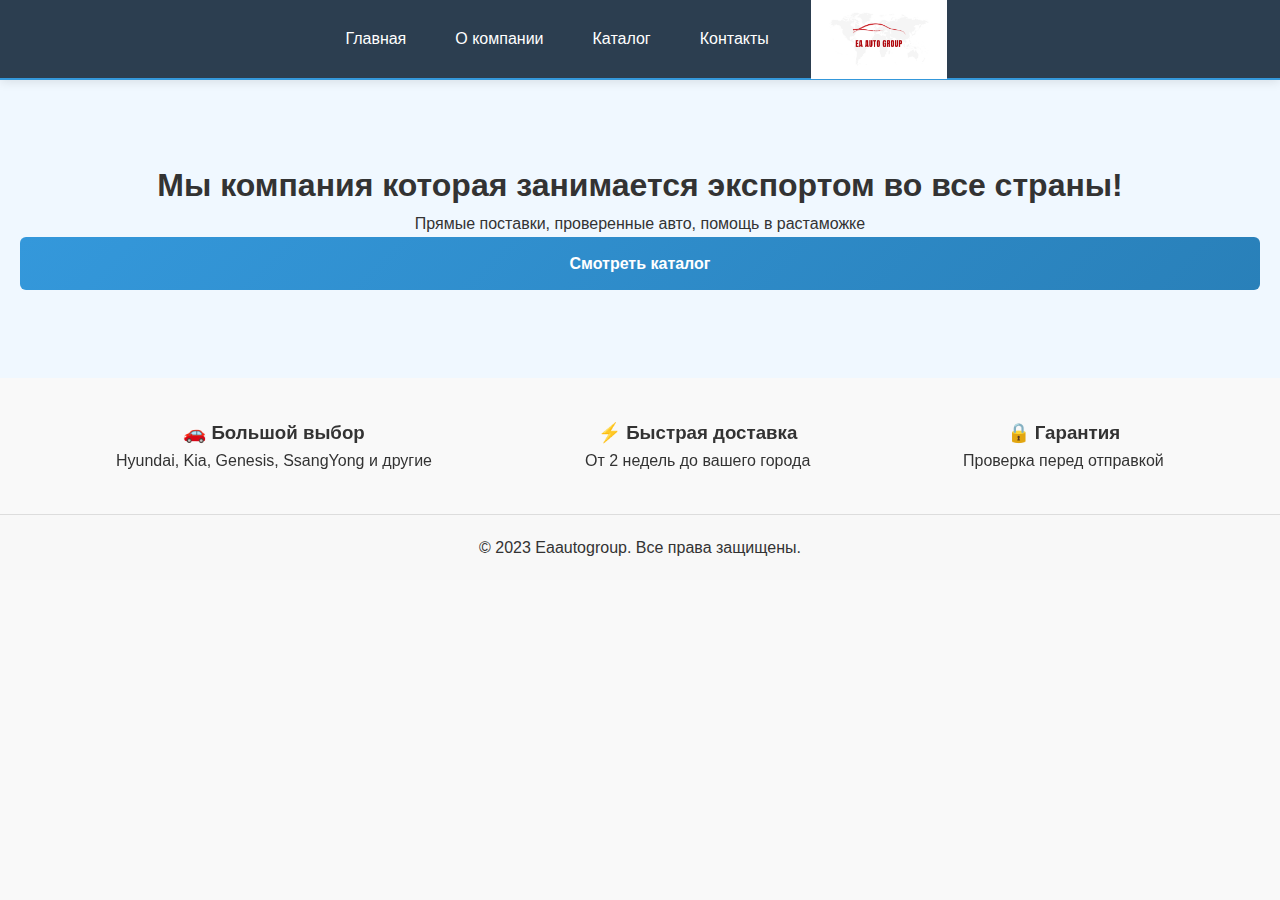
<file: index.html>
<!DOCTYPE html>
<html lang="ru">
<head>
    <meta charset="UTF-8">
    <meta name="viewport" content="width=device-width, initial-scale=1.0">
    <title>Eaautogroup – Авто из Южной Кореи</title>
    <link rel="stylesheet" href="style.css">
</head>
<body>
    <header>
        <div class="header-container">
            <div class="nav-logo-container">
                <nav>
                    <ul>
                        <li><a href="index.html">Главная</a></li>
                        <li><a href="about.html">О компании</a></li>
                        <li><a href="catalog.html">Каталог</a></li>
                        <li><a href="contacts.html">Контакты</a></li>
                    </ul>
                </nav>
                <img src="images/logo.png" alt="Eaautogroup Logo" class="logo">
            </div>
        </div>
    </header>

    <section class="hero">
        <h1>Мы компания которая занимается экспортом во все страны!</h1>
        <p>Прямые поставки, проверенные авто, помощь в растаможке</p>
        <a href="/catalog.html" class="btn">Смотреть каталог</a>
    </section>

    <section class="advantages">
        <div class="advantage">
            <h3>🚗 Большой выбор</h3>
            <p>Hyundai, Kia, Genesis, SsangYong и другие</p>
        </div>
        <div class="advantage">
            <h3>⚡ Быстрая доставка</h3>
            <p>От 2 недель до вашего города</p>
        </div>
        <div class="advantage">
            <h3>🔒 Гарантия</h3>
            <p>Проверка перед отправкой</p>
        </div>
    </section>

    <footer>
        <p>© 2023 Eaautogroup. Все права защищены.</p>
    </footer>

    <script src="script.js"></script>
</body>
</html>
</file>
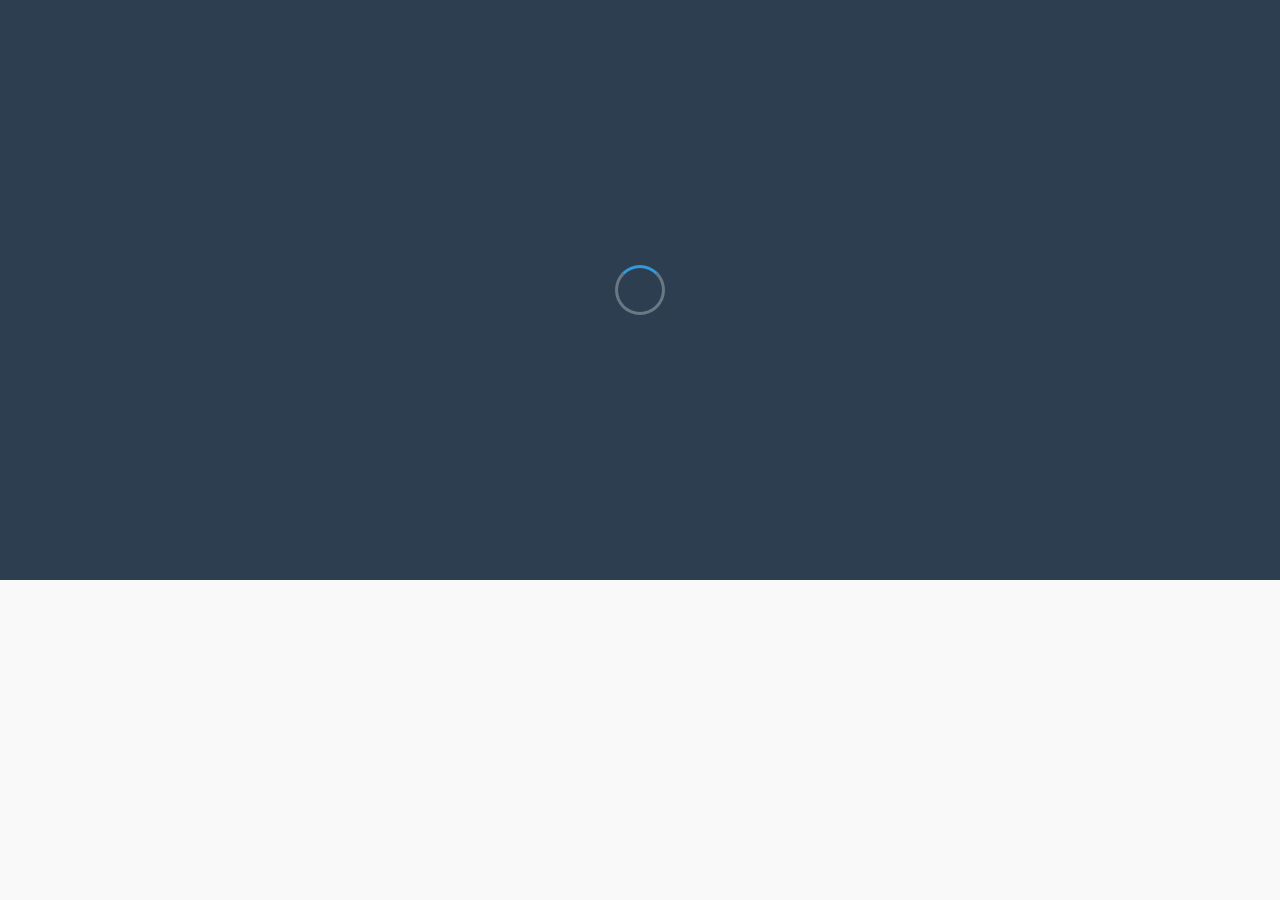
<file: eaautogroup/index.html>
<!DOCTYPE html>
<html lang="ru">
<head>
    <meta charset="UTF-8">
    <meta name="viewport" content="width=device-width, initial-scale=1.0">
    <title>Eaautogroup – Авто из Южной Кореи</title>
    <link rel="stylesheet" href="style.css">
</head>
<body>
    <header>
        <div class="header-container">
            <div class="nav-logo-container">
                <nav>
                    <ul>
                        <li><a href="index.html">Главная</a></li>
                        <li><a href="about.html">О компании</a></li>
                        <li><a href="catalog.html">Каталог</a></li>
                        <li><a href="calculator.html">Калькулятор</a></li>
                        <li><a href="videos.html">Видео</a></li>
                        <li><a href="contacts.html">Контакты</a></li>
                    </ul>
                </nav>
                <img src="images/logo.png" alt="Eaautogroup Logo" class="logo">
            </div>
        </div>
    </header>

    <section class="hero">
        <h1 class="animate-on-scroll" data-delay="0">Мы компания которая занимается экспортом во все страны!</h1>
        <p class="animate-on-scroll" data-delay="200">Прямые поставки, проверенные авто, помощь в растаможке</p>
        <a href="/catalog.html" class="btn animate-on-scroll" data-delay="400">Смотреть каталог</a>
    </section>

    <section class="advantages">
        <div class="advantage animate-on-scroll" data-delay="0">
            <h3>🚗 Большой выбор</h3>
            <p>Hyundai, Kia, Genesis, SsangYong и другие</p>
        </div>
        <div class="advantage animate-on-scroll" data-delay="200">
            <h3>⚡ Быстрая доставка</h3>
            <p>От 2 недель до вашего города</p>
        </div>
        <div class="advantage animate-on-scroll" data-delay="400">
            <h3>🔒 Гарантия</h3>
            <p>Проверка перед отправкой</p>
        </div>
    </section>

    <footer>
        <p>© 2023 Eaautogroup. Все права защищены.</p>
    </footer>

    <!-- Подключение JavaScript файлов -->
    <!-- 1. API для валют (должен быть первым) -->
    <script src="JS/api/currency-api.js"></script>
    
    <!-- 2. Калькуляторы (все страны) -->
    <script src="JS/calculators/calc-russia.js"></script>
    <script src="JS/calculators/calc-belarus.js"></script>
    <script src="JS/calculators/calc-ukraine.js"></script>
    <script src="JS/calculators/calc-kazakhstan.js"></script>
    <script src="JS/calculators/calc-kyrgyzstan.js"></script>
    
    <!-- 3. Основной функционал -->
    <script src="JS/main.js"></script>
    
    <!-- 4. Анимации (последний, чтобы не конфликтовать) -->
    <script src="JS/animations.js"></script>
</body>
</html>
</file>
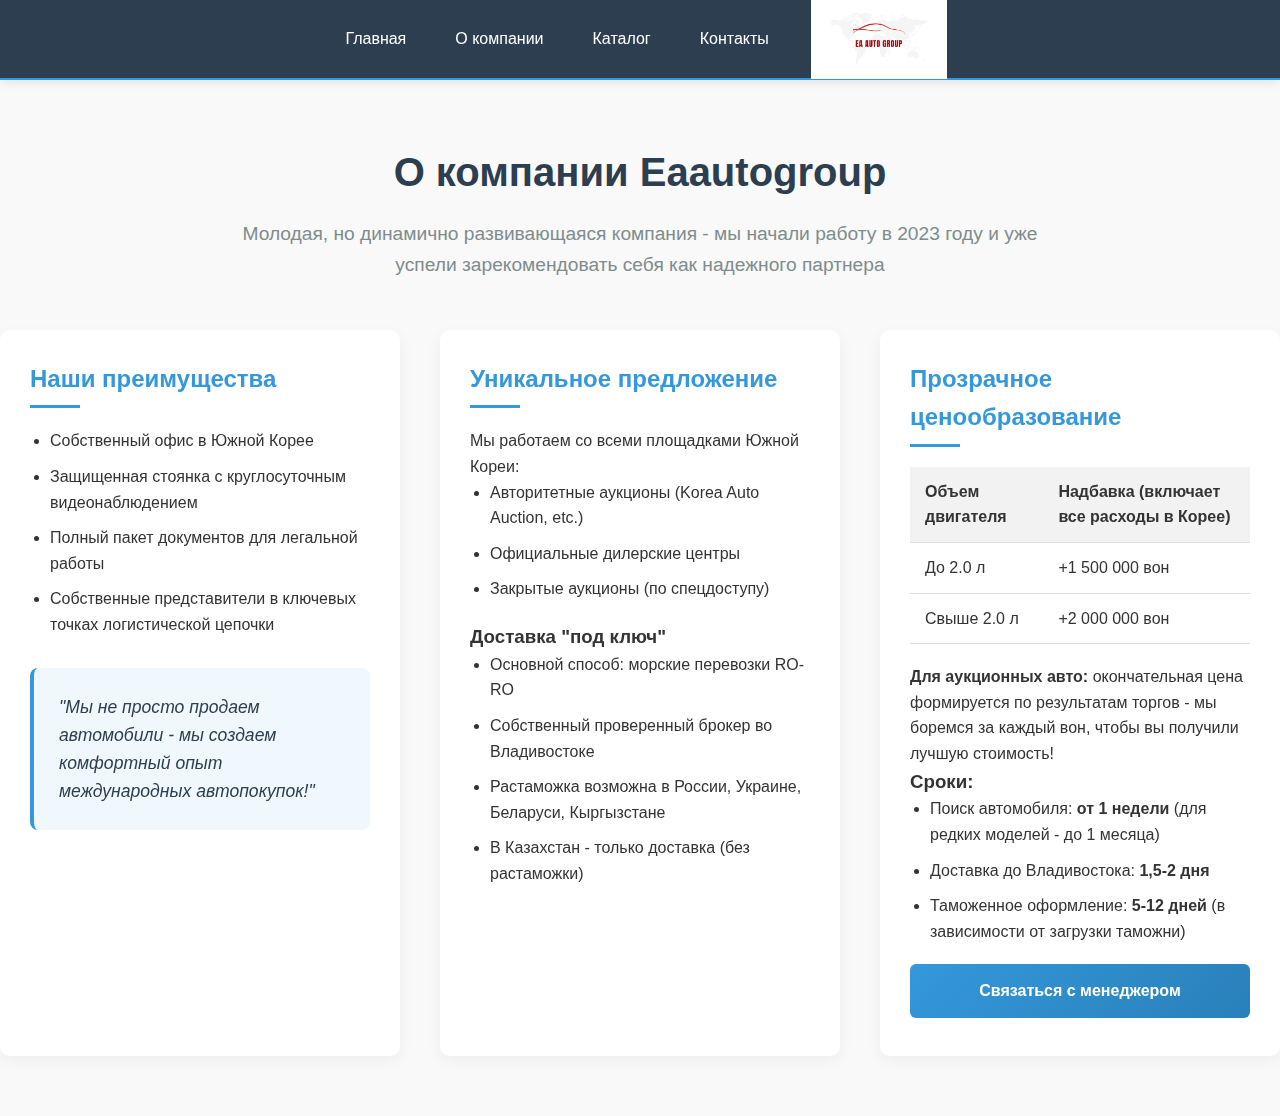
<file: about.html>
<!DOCTYPE html>
<html lang="ru">
<head>
    <meta charset="UTF-8">
    <meta name="viewport" content="width=device-width, initial-scale=1.0">
    <title>Eaautogroupe – Авто из Южной Кореи</title>
    <link rel="stylesheet" href="style.css">
</head>
<body>
    <header>
        <div class="header-container">
            <div class="nav-logo-container">
                <nav>
                    <ul>
                        <li><a href="index.html">Главная</a></li>
                        <li><a href="about.html">О компании</a></li>
                        <li><a href="catalog.html">Каталог</a></li>
                        <li><a href="contacts.html">Контакты</a></li>
                    </ul>
                </nav>
                <img src="images/logo.png" alt="AutoExport Logo" class="logo">
            </div>
        </div>
    </header>

    <section class="about-section">
        <div class="container">
            <div class="about-header">
                <h1>О компании Eaautogroup</h1>
                <p>Молодая, но динамично развивающаяся компания - мы начали работу в 2023 году и уже успели зарекомендовать себя как надежного партнера</p>
            </div>
            
            <div class="about-content">
                <div class="about-card">
                    <h2>Наши преимущества</h2>
                    <ul>
                        <li>Собственный офис в Южной Корее</li>
                        <li>Защищенная стоянка с круглосуточным видеонаблюдением</li>
                        <li>Полный пакет документов для легальной работы</li>
                        <li>Собственные представители в ключевых точках логистической цепочки</li>
                    </ul>
                    
                    <div class="highlight">
                        <p>"Мы не просто продаем автомобили - мы создаем комфортный опыт международных автопокупок!"</p>
                    </div>
                </div>
                
                <div class="about-card">
                    <h2>Уникальное предложение</h2>
                    <p>Мы работаем со всеми площадками Южной Кореи:</p>
                    <ul>
                        <li>Авторитетные аукционы (Korea Auto Auction, etc.)</li>
                        <li>Официальные дилерские центры</li>
                        <li>Закрытые аукционы (по спецдоступу)</li>
                    </ul>
                    
                    <h3>Доставка "под ключ"</h3>
                    <ul>
                        <li>Основной способ: морские перевозки RO-RO</li>
                        <li>Собственный проверенный брокер во Владивостоке</li>
                        <li>Растаможка возможна в России, Украине, Беларуси, Кыргызстане</li>
                        <li>В Казахстан - только доставка (без растаможки)</li>
                    </ul>
                </div>
                
                <div class="about-card">
                    <h2>Прозрачное ценообразование</h2>
                    <table class="price-table">
                        <tr>
                            <th>Объем двигателя</th>
                            <th>Надбавка (включает все расходы в Корее)</th>
                        </tr>
                        <tr>
                            <td>До 2.0 л</td>
                            <td>+1 500 000 вон</td>
                        </tr>
                        <tr>
                            <td>Свыше 2.0 л</td>
                            <td>+2 000 000 вон</td>
                        </tr>
                    </table>
                    
                    <p><strong>Для аукционных авто:</strong> окончательная цена формируется по результатам торгов - мы боремся за каждый вон, чтобы вы получили лучшую стоимость!</p>
                    
                    <h3>Сроки:</h3>
                    <ul>
                        <li>Поиск автомобиля: <strong>от 1 недели</strong> (для редких моделей - до 1 месяца)</li>
                        <li>Доставка до Владивостока: <strong>1,5-2 дня</strong></li>
                        <li>Таможенное оформление: <strong>5-12 дней</strong> (в зависимости от загрузки таможни)</li>
                    </ul>
                    
                    <a href="contacts.html" class="cta-button">Связаться с менеджером</a>
                </div>
            </div>
        </div>
    </section>
</body>
</html>
</file>
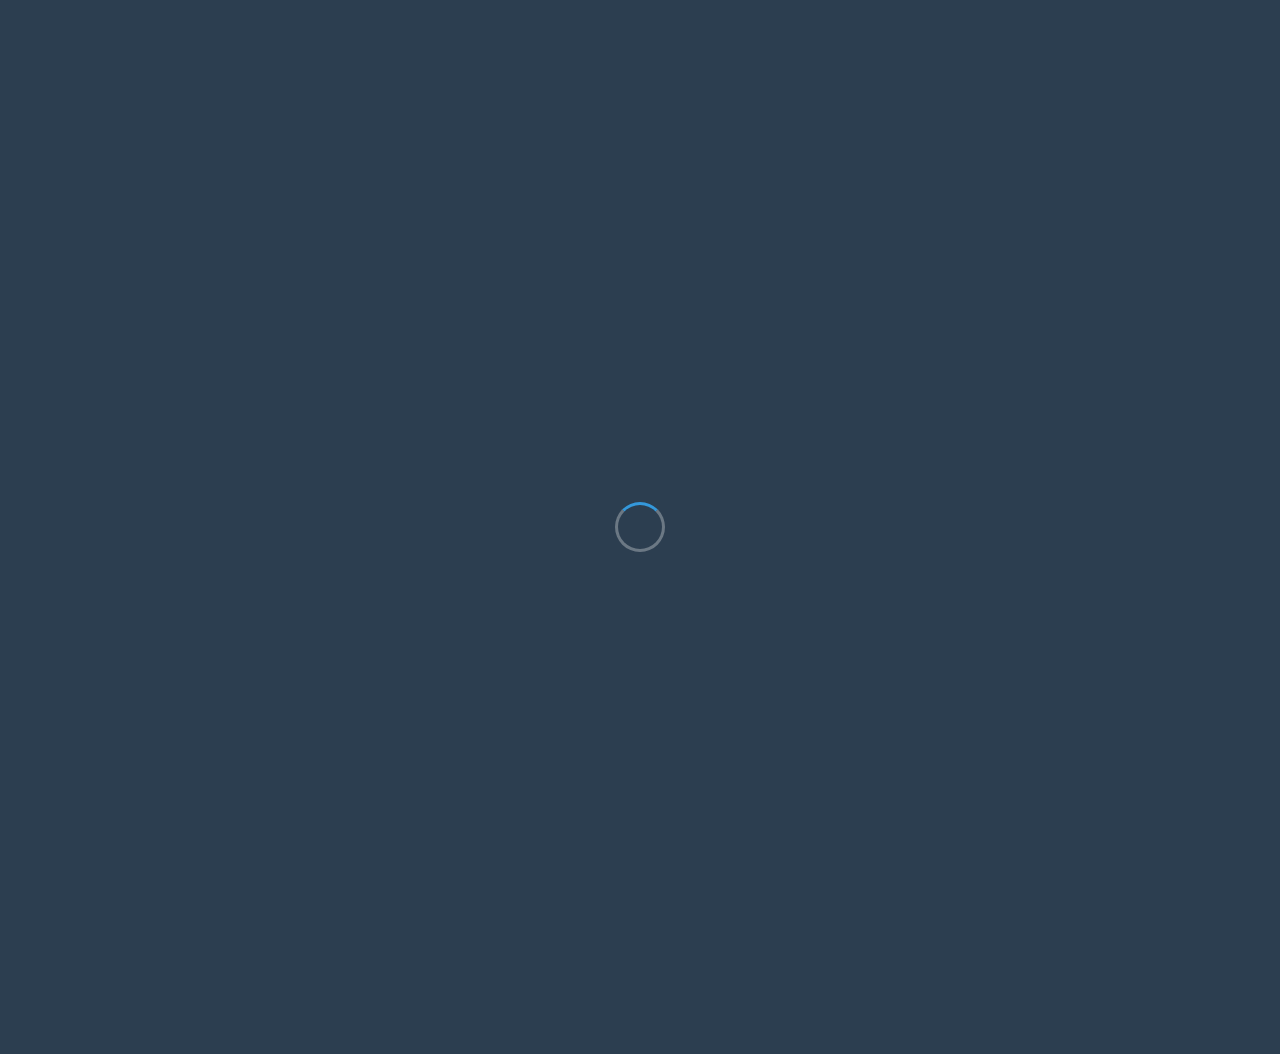
<file: calculator.html>
<!DOCTYPE html>
<html lang="ru">
<head>
    <meta charset="UTF-8">
    <meta name="viewport" content="width=device-width, initial-scale=1.0">
    <title>Калькулятор растаможки – Eaautogroup</title>
    <link rel="stylesheet" href="style.css">
</head>
<body>
    <header>
        <div class="header-container">
            <div class="nav-logo-container">
                <nav>
                    <ul>
                        <li><a href="index.html">Главная</a></li>
                        <li><a href="about.html">О компании</a></li>
                        <li><a href="catalog.html">Каталог</a></li>
                        <li><a href="calculator.html">Калькулятор</a></li>
                        <li><a href="contacts.html">Контакты</a></li>
                    </ul>
                </nav>
                <img src="images/logo.png" alt="Eaautogroup Logo" class="logo">
            </div>
        </div>
    </header>

    <section class="calculator-section">
        <div class="container">
            <div class="calculator-header animate-on-scroll" data-delay="0">
                <h1>Калькулятор растаможки авто из Кореи</h1>
                <p>Рассчитайте стоимость растаможки автомобиля из Южной Кореи в вашей стране</p>
            </div>
            
            <!-- Калькулятор -->
            <div class="calculator animate-on-scroll" data-delay="200">
                <form id="customs-calc-form">
                    <div class="form-group">
                        <label for="calc-country">Страна ввоза:</label>
                        <select id="calc-country" required>
                            <option value="">-- Выберите страну --</option>
                            <option value="russia">Россия</option>
                            <option value="ukraine">Украина</option>
                            <option value="belarus">Беларусь</option>
                            <option value="kazakhstan">Казахстан</option>
                            <option value="kyrgyzstan">Киргизия</option>
                        </select>
                    </div>

                    <div class="form-group">
                        <label for="calc-car-year">Год выпуска автомобиля:</label>
                        <input type="number" id="calc-car-year" min="2015" max="2025" required>
                    </div>

                    <div class="form-group">
                        <label for="calc-engine-type">Тип двигателя:</label>
                        <select id="calc-engine-type" required>
                            <option value="">-- Выберите тип --</option>
                            <option value="petrol">Бензин</option>
                            <option value="diesel">Дизель</option>
                            <option value="hybrid">Гибрид</option>
                            <option value="electric">Электрокар</option>
                        </select>
                    </div>

                    <div class="form-group">
                        <label for="calc-engine-volume">Объём двигателя (см³):</label>
                        <input type="number" id="calc-engine-volume" min="800" max="8000" step="100" required>
                    </div>

                    <div id="battery-field" style="display:none;">
                        <div class="form-group">
                            <label for="battery-capacity">Ёмкость батареи (кВт·ч):</label>
                            <input type="number" id="battery-capacity" min="10" max="200" step="1">
                        </div>
                    </div>

                    <div class="form-group">
                        <label for="calc-car-price">Стоимость авто (USD):</label>
                        <input type="number" id="calc-car-price" min="1000" step="100" required>
                    </div>

                    <div class="form-group">
                        <label>
                            <input type="checkbox" id="electric-checkbox">
                            Электромобиль
                        </label>
                    </div>

                    <button type="submit" class="btn">Рассчитать</button>
                </form>

                <div id="customs-result" class="result" style="display:none;">
                    <h3>Детализация расчета для <span id="result-country"></span>:</h3>
                    
                    <table>
                        <tr>
                            <td><b>Стоимость авто:</b></td>
                            <td id="car-price-result">0 USD</td>
                        </tr>
                        <tr>
                            <td><b>Таможенная пошлина:</b></td>
                            <td id="customs-duty">0 USD</td>
                        </tr>
                        <tr id="excise-row" style="display:none;">
                            <td><b>Акцизный сбор:</b></td>
                            <td id="excise-fee">0 USD</td>
                        </tr>
                        <tr>
                            <td><b>НДС:</b></td>
                            <td id="vat">0 USD</td>
                        </tr>
                        <tr id="recycling-row" style="display:none;">
                            <td><b>Утилизационный сбор:</b></td>
                            <td id="recycling-fee">0 USD</td>
                        </tr>
                        <tr class="total">
                            <td><b>Общая сумма платежей:</b></td>
                            <td id="total-fees">0 USD</td>
                        </tr>
                        <tr class="total">
                            <td><b>Итого (USD):</b></td>
                            <td id="total-usd">0 USD</td>
                        </tr>
                        <tr>
                            <td><b>Итого (EUR):</b></td>
                            <td id="total-eur">0 EUR</td>
                        </tr>
                        <tr>
                            <td><b>Итого (местная валюта):</b></td>
                            <td id="total-local">0</td>
                        </tr>
                    </table>
                    
                    <div class="details">
                        <h4>Детали расчета:</h4>
                        <pre id="calculation-details"></pre>
                    </div>
                    
                    <p class="disclaimer">
                        * Расчет выполнен согласно действующему законодательству на 2024 год
                        <br>** Для точного расчета обратитесь к специалисту
                    </p>
                </div>
            </div>
        </div>
    </section>

    <footer>
        <p>© 2023 Eaautogroup. Все права защищены.</p>
    </footer>

    <!-- Подключение JavaScript файлов -->
    <!-- 1. API для валют (должен быть первым) -->
    <script src="JS/api/currency-api.js"></script>
    
    <!-- 2. Калькуляторы (все страны) -->
    <script src="JS/calculators/calc-russia.js"></script>
    <script src="JS/calculators/calc-belarus.js"></script>
    <script src="JS/calculators/calc-ukraine.js"></script>
    <script src="JS/calculators/calc-kazakhstan.js"></script>
    <script src="JS/calculators/calc-kyrgyzstan.js"></script>
    
    <!-- 3. Основной функционал -->
    <script src="JS/main.js"></script>
    
    <!-- 4. Анимации (последний, чтобы не конфликтовать) -->
    <script src="JS/animations.js"></script>
</body>
</html>
</file>
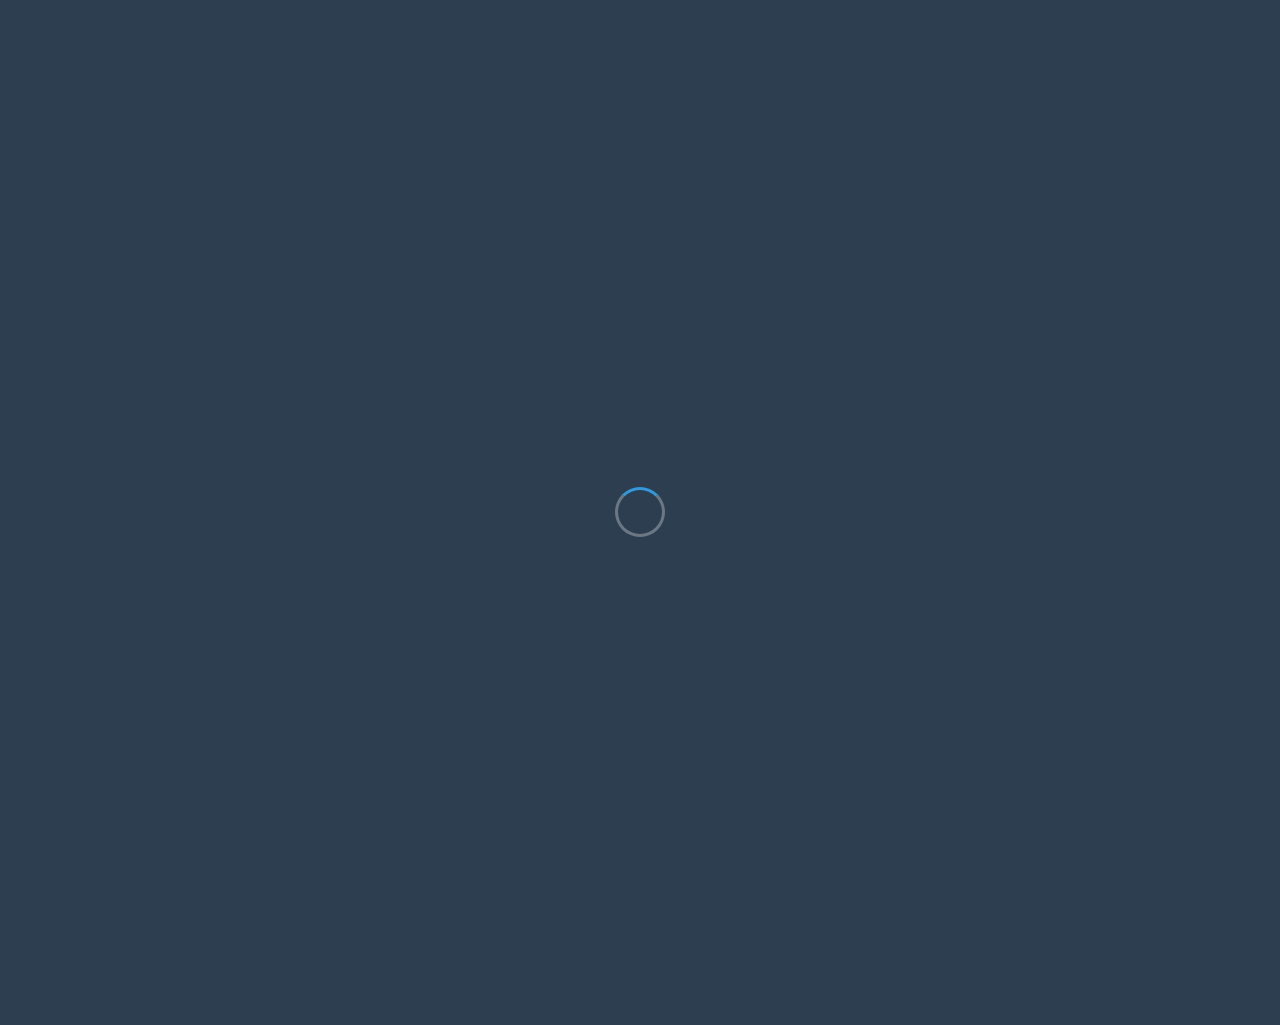
<file: catalog.html>
<!DOCTYPE html>
<html lang="ru">
<head>
    <meta charset="UTF-8">
    <meta name="viewport" content="width=device-width, initial-scale=1.0">
    <title>Eaautogroup – Авто из Южной Кореи</title>
    <link rel="stylesheet" href="style.css">
</head>
<body>
    <header>
        <div class="header-container">
            <div class="nav-logo-container">
                <nav>
                    <ul>
                        <li><a href="index.html">Главная</a></li>
                        <li><a href="about.html">О компании</a></li>
                        <li><a href="catalog.html">Каталог</a></li>
                        <li><a href="calculator.html">Калькулятор</a></li>
                        <li><a href="videos.html">Видео</a></li>
                        <li><a href="contacts.html">Контакты</a></li>
                    </ul>
                </nav>
                <img src="images/logo.png" alt="Eaautogroup Logo" class="logo">
            </div>
        </div>
    </header>
    <div class="car-request-form animate-on-scroll" data-delay="0">
  <h2>Подбор автомобиля по параметрам</h2>
  <form id="carSearchForm">
    <div class="form-row">
      <div class="form-group">
        <label for="brand">Марка</label>
        <select id="brand" required>
          <option value="">Выберите марку</option>
          <option value="Hyundai">Hyundai</option>
          <option value="Kia">Kia</option>
          <option value="Genesis">Genesis</option>
          <option value="SsangYong">SsangYong</option>
          <option value="Chevrolet">Chevrolet</option>
          <option value="Renault">Renault Samsung</option>
          <option value="BMW">BMW</option>
          <option value="Audi">Audi</option>
          <option value="Lexus">Lexus</option>
          <option value="LandRover">Land Rover</option>
          <option value="Lincoln">Lincoln</option>
          <option value="Ford">Ford</option>
          <option value="Jeep">Jeep</option>
          <option value="Mini">MINI</option>
          <option value="Jaguar">Jaguar</option>
          <option value="Cadillac">Cadillac</option>
          <option value="Volvo">Volvo</option>
          <option value="Toyota">Toyota</option>
          <option value="Nissan">Nissan</option>
          <option value="Honda">Honda</option>
          <option value="Peugeot">Peugeot</option>
          <option value="AstonMartin">Aston Martin</option> 
          <option value="Bentley">Bentley</option>
          <option value="Chrysler">Chrysler</option>
          <option value="Dodge">Dodge</option>
          <option value="Ferrari">Ferrari</option>
          <option value="GMC">GMC</option>
          <option value="Hummer">Hummer</option>
          <option value="Infiniti">Infiniti</option>
          <option value="Lamborghini">Lamborghini</option>
          <option value="Maserati">Maserati</option>
          <option value="McLaren">McLaren</option>
          <option value="Mercedes-Benz">Mercedes-Benz</option>
          <option value="Porsche">Porsche</option>
          <option value="Rolls-Royce">Rolls-Royce</option>
          <option value="Tesla">Tesla</option>
          <option value="Volkswagen">Volkswagen</option>
        </select>
      </div>

      <div class="form-group">
        <label for="model">Модель</label>
        <select id="model" required>
          <option value="">Сначала выберите марку</option>
        </select>
      </div>
    </div>

    <div class="form-row">
      <div class="form-group">
        <label for="year">Год выпуска</label>
        <select id="year"></select>
      </div>

      <div class="form-group">
        <label for="mileage">Пробег (км)</label>
        <select id="mileage">
          <option value="">Не важно</option>
        </select>
      </div>
    </div>

    <div class="form-row">
      <div class="form-group">
        <label for="price-min">Цена от ($)</label>
        <input type="number" id="price-min" placeholder="10000">
      </div>

      <div class="form-group">
        <label for="price-max">Цена до ($)</label>
        <input type="number" id="price-max" placeholder="30000">
      </div>
    </div>

    <div class="form-group">
      <label for="client-phone">Ваш WhatsApp/Telegram</label>
      <input type="text" id="client-phone" required placeholder="+821012345678">
    </div>

    <div class="form-row">
  <div class="form-group">
    <label for="trim">Комплектация (опционально)</label>
    <input type="text" id="trim" placeholder="Например: Prestige, GT Line">
  </div>
</div>

<div class="form-row">
  <div class="form-group checkbox-group">
    <label>
      <input type="checkbox" id="allow-paint">
      Допустим окрас
    </label>
  </div>

  <div class="form-group checkbox-group">
    <label>
      <input type="checkbox" id="allow-replacement">
      Допустима замена
    </label>
  </div>
</div>

    <button type="submit" class="submit-btn">
      Отправить запрос менеджеру
    </button>
  </form>
</div>



<footer>
        <p>© 2023 Eaautogroup. Все права защищены.</p>
    </footer>

    <!-- Подключение JavaScript файлов -->
    <!-- 1. Дополнительные функции -->
    <script src="JS/features/car-selection.js"></script>
    
    <!-- 2. Анимации -->
    <script src="JS/animations.js"></script>
    </body>
</html>
</file>
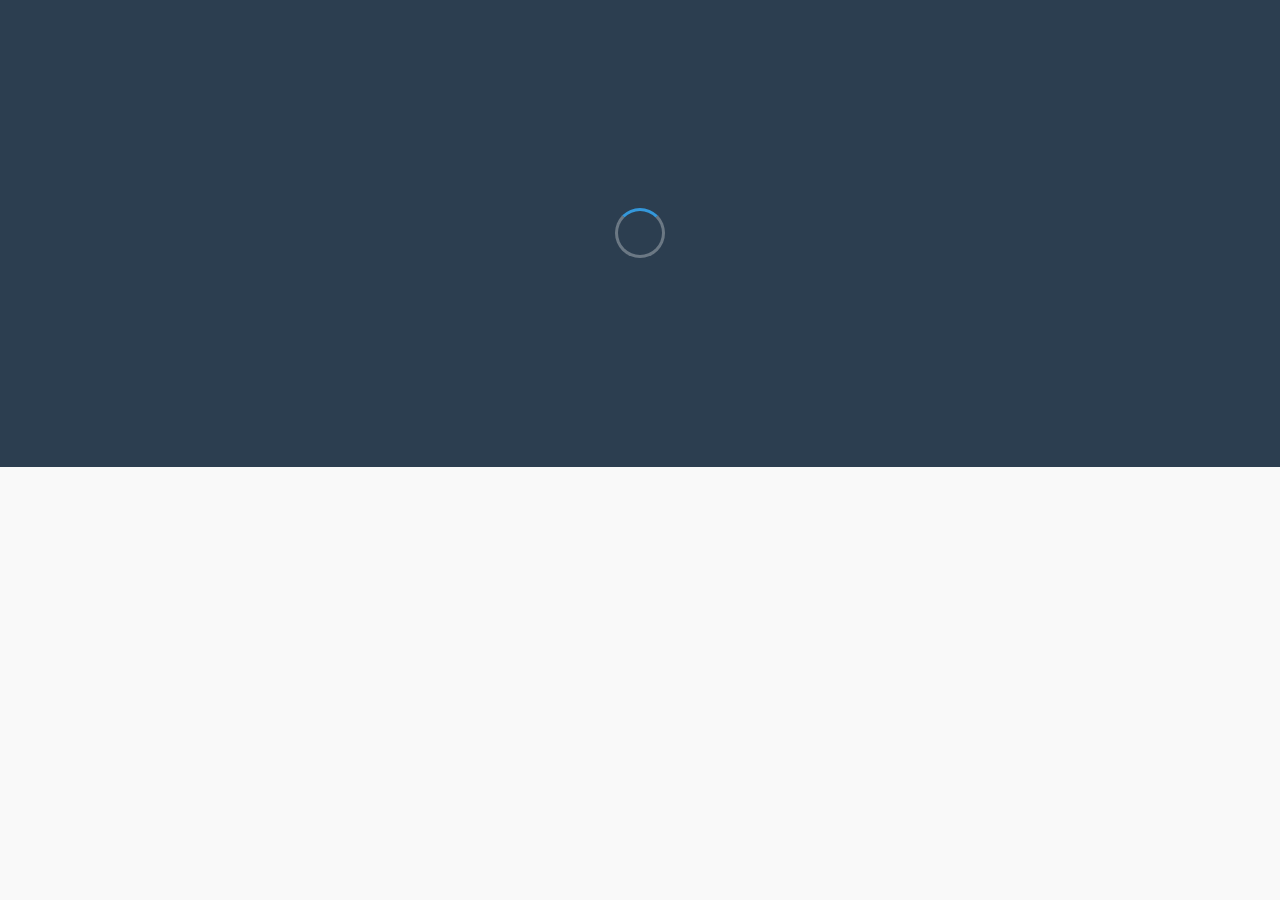
<file: videos.html>
<!DOCTYPE html>
<html lang="ru">
<head>
    <meta charset="UTF-8">
    <meta name="viewport" content="width=device-width, initial-scale=1.0">
    <title>Видеообзоры – Eaautogroup</title>
    <link rel="stylesheet" href="style.css">
</head>
<body>
    <header>
        <div class="header-container">
            <div class="nav-logo-container">
                <nav>
                    <ul>
                        <li><a href="index.html">Главная</a></li>
                        <li><a href="about.html">О компании</a></li>
                        <li><a href="catalog.html">Каталог</a></li>
                        <li><a href="calculator.html">Калькулятор</a></li>
                        <li><a href="videos.html">Видео</a></li>
                        <li><a href="contacts.html">Контакты</a></li>
                    </ul>
                </nav>
                <img src="images/logo.png" alt="Eaautogroup Logo" class="logo">
            </div>
        </div>
    </header>

    <section class="video-reviews">
        <div class="container">
            <div class="video-header animate-on-scroll" data-delay="0">
                <h1>Видеообзоры автомобилей из Кореи</h1>
                <p>Смотрите подробные обзоры автомобилей, которые мы поставляем из Южной Кореи</p>
            </div>
            
            <div class="video-container animate-on-scroll" id="video-list" data-delay="200">
                Загрузка видео...
            </div>
        </div>
    </section>

    <footer>
        <p>© 2023 Eaautogroup. Все права защищены.</p>
    </footer>

    <!-- Подключение JavaScript файлов -->
    <!-- 1. Дополнительные функции -->
    <script src="JS/features/tiktok-videos.js"></script>
    
    <!-- 2. Анимации -->
    <script src="JS/animations.js"></script>
</body>
</html>
</file>
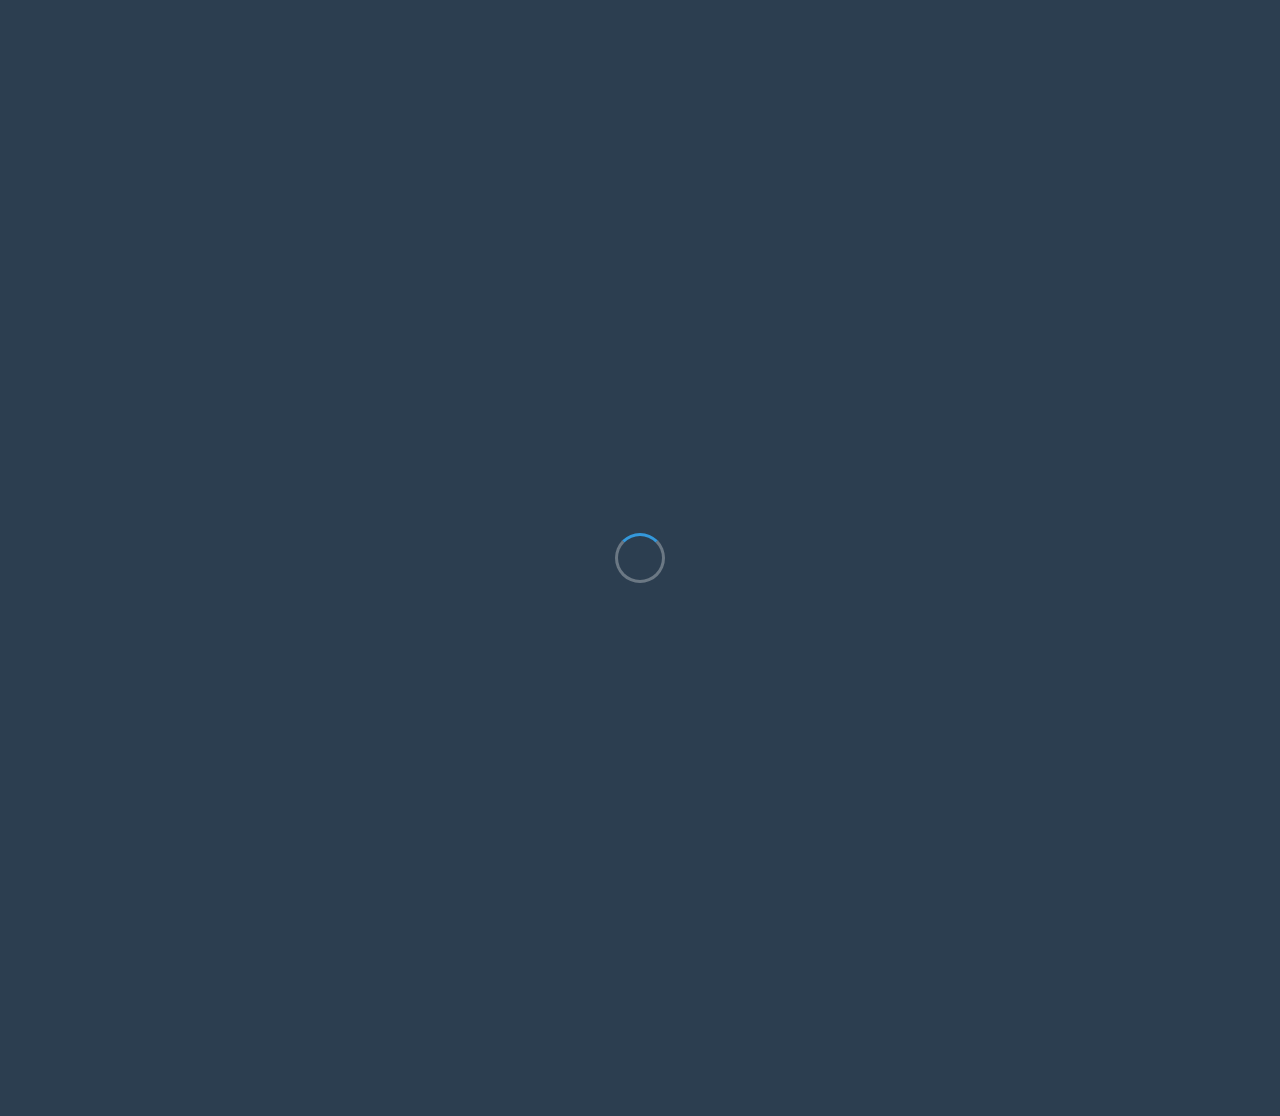
<file: eaautogroup/about.html>
<!DOCTYPE html>
<html lang="ru">
<head>
    <meta charset="UTF-8">
    <meta name="viewport" content="width=device-width, initial-scale=1.0">
    <title>Eaautogroup – Авто из Южной Кореи</title>
    <link rel="stylesheet" href="style.css">
</head>
<body>
    <header>
        <div class="header-container">
            <div class="nav-logo-container">
                <nav>
                    <ul>
                        <li><a href="index.html">Главная</a></li>
                        <li><a href="about.html">О компании</a></li>
                        <li><a href="catalog.html">Каталог</a></li>
                        <li><a href="calculator.html">Калькулятор</a></li>
                        <li><a href="videos.html">Видео</a></li>
                        <li><a href="contacts.html">Контакты</a></li>
                    </ul>
                </nav>
                <img src="images/logo.png" alt="AutoExport Logo" class="logo">
            </div>
        </div>
    </header>

    <section class="about-section">
        <div class="container">
            <div class="about-header animate-on-scroll" data-delay="0">
                <h1>О компании Eaautogroup</h1>
                <p>Молодая, но динамично развивающаяся компания - мы начали работу в 2023 году и уже успели зарекомендовать себя как надежного партнера</p>
            </div>
            
            <div class="about-content">
                <div class="about-card animate-on-scroll" data-delay="200">
                    <h2>Наши преимущества</h2>
                    <ul>
                        <li>Собственный офис в Южной Корее</li>
                        <li>Защищенная стоянка с круглосуточным видеонаблюдением</li>
                        <li>Полный пакет документов для легальной работы</li>
                        <li>Собственные представители в ключевых точках логистической цепочки</li>
                    </ul>
                    
                    <div class="highlight">
                        <p>"Мы не просто продаем автомобили - мы создаем комфортный опыт международных автопокупок!"</p>
                    </div>
                </div>
                
                <div class="about-card animate-on-scroll" data-delay="400">
                    <h2>Уникальное предложение</h2>
                    <p>Мы работаем со всеми площадками Южной Кореи:</p>
                    <ul>
                        <li>Авторитетные аукционы (Korea Auto Auction, etc.)</li>
                        <li>Официальные дилерские центры</li>
                        <li>Закрытые аукционы (по спецдоступу)</li>
                    </ul>
                    
                    <h3>Доставка "под ключ"</h3>
                    <ul>
                        <li>Основной способ: морские перевозки RO-RO</li>
                        <li>Собственный проверенный брокер во Владивостоке</li>
                        <li>Растаможка возможна в России, Украине, Беларуси, Кыргызстане</li>
                        <li>В Казахстан - только доставка (без растаможки)</li>
                    </ul>
                </div>
                
                <div class="about-card animate-on-scroll" data-delay="600">
                    <h2>Прозрачное ценообразование</h2>
                    <table class="price-table">
                        <tr>
                            <th>Объем двигателя</th>
                            <th>Надбавка (включает все расходы в Корее)</th>
                        </tr>
                        <tr>
                            <td>До 2.0 л</td>
                            <td>+1 500 000 вон</td>
                        </tr>
                        <tr>
                            <td>Свыше 2.0 л</td>
                            <td>+2 000 000 вон</td>
                        </tr>
                    </table>
                    
                    <p><strong>Для аукционных авто:</strong> окончательная цена формируется по результатам торгов - мы боремся за каждый вон, чтобы вы получили лучшую стоимость!</p>
                    
                    <h3>Сроки:</h3>
                    <ul>
                        <li>Поиск автомобиля: <strong>от 1 недели</strong> (для редких моделей - до 1 месяца)</li>
                        <li>Доставка до Владивостока: <strong>1,5-2 дня</strong></li>
                        <li>Таможенное оформление: <strong>5-12 дней</strong> (в зависимости от загрузки таможни)</li>
                    </ul>
                    
                    <a href="contacts.html" class="cta-button">Связаться с менеджером</a>
                </div>
            </div>
        </div>
    </section>

    <!-- Подключение JavaScript файлов -->
    <!-- 1. API для валют (должен быть первым) -->
    <script src="JS/api/currency-api.js"></script>
    
    <!-- 2. Калькуляторы (все страны) -->
    <script src="JS/calculators/calc-russia.js"></script>
    <script src="JS/calculators/calc-belarus.js"></script>
    <script src="JS/calculators/calc-ukraine.js"></script>
    <script src="JS/calculators/calc-kazakhstan.js"></script>
    <script src="JS/calculators/calc-kyrgyzstan.js"></script>
    
    <!-- 3. Основной функционал -->
    <script src="JS/main.js"></script>
    
    <!-- 4. Анимации (последний, чтобы не конфликтовать) -->
    <script src="JS/animations.js"></script>
</body>
</html>
</file>
<file: style.css>
/* === Глобальные стили === */
* {
  box-sizing: border-box;
  margin: 0;
  padding: 0;
  font-family: 'Arial', sans-serif;
}

body {
  background-color: #f9f9f9;
  color: #333;
  line-height: 1.6;
  overflow-x: hidden;
  transition: opacity 0.3s ease-in-out;
}

/* === Плавные переходы между страницами === */
.page-transition {
  opacity: 0;
  transform: translateY(20px);
  transition: all 0.4s ease-in-out;
}

.page-transition.loaded {
  opacity: 1;
  transform: translateY(0);
}

/* === Анимация загрузки страницы === */
.page-loader {
  position: fixed;
  top: 0;
  left: 0;
  width: 100%;
  height: 100%;
  background: #2c3e50;
  z-index: 9999;
  display: flex;
  justify-content: center;
  align-items: center;
  opacity: 1;
  transition: opacity 0.5s ease-out;
}

.page-loader.hidden {
  opacity: 0;
  pointer-events: none;
}

.loader-spinner {
  width: 50px;
  height: 50px;
  border: 3px solid rgba(255, 255, 255, 0.3);
  border-top: 3px solid #3498db;
  border-radius: 50%;
  animation: spin 1s linear infinite;
}

@keyframes spin {
  0% { transform: rotate(0deg); }
  100% { transform: rotate(360deg); }
}

/* === Анимации === */
@keyframes fadeInUp {
  from {
    opacity: 0;
    transform: translateY(30px);
  }
  to {
    opacity: 1;
    transform: translateY(0);
  }
}

@keyframes fadeInLeft {
  from {
    opacity: 0;
    transform: translateX(-30px);
  }
  to {
    opacity: 1;
    transform: translateX(0);
  }
}

@keyframes fadeInRight {
  from {
    opacity: 0;
    transform: translateX(30px);
  }
  to {
    opacity: 1;
    transform: translateX(0);
  }
}

@keyframes slideInDown {
  from {
    opacity: 0;
    transform: translateY(-50px);
  }
  to {
    opacity: 1;
    transform: translateY(0);
  }
}

@keyframes pulse {
  0% {
    transform: scale(1);
  }
  50% {
    transform: scale(1.05);
  }
  100% {
    transform: scale(1);
  }
}

@keyframes bounce {
  0%, 20%, 50%, 80%, 100% {
    transform: translateY(0);
  }
  40% {
    transform: translateY(-10px);
  }
  60% {
    transform: translateY(-5px);
  }
}

/* Классы для анимаций */
.animate-on-scroll {
  opacity: 0;
  transform: translateY(20px);
  transition: all 1.2s cubic-bezier(0.25, 0.46, 0.45, 0.94);
}

.animate-on-scroll.animated {
  opacity: 1;
  transform: translateY(0);
}

.animate-fade-in {
  animation: fadeInUp 0.8s ease-out forwards;
}

.animate-slide-down {
  animation: slideInDown 0.6s ease-out forwards;
}

.animate-pulse {
  animation: pulse 2s infinite;
}

.animate-bounce {
  animation: bounce 1s infinite;
}

/* === Ripple эффект для кнопок === */
.btn, .cta-button, .submit-btn {
  position: relative;
  overflow: hidden;
}

.ripple {
  position: absolute;
  border-radius: 50%;
  background: rgba(255, 255, 255, 0.3);
  transform: scale(0);
  animation: ripple-animation 0.6s linear;
  pointer-events: none;
}

@keyframes ripple-animation {
  to {
    transform: scale(4);
    opacity: 0;
  }
}

/* === Улучшенные hover эффекты === */
.about-card, .advantage {
  transition: all 0.4s cubic-bezier(0.25, 0.46, 0.45, 0.94);
  will-change: transform, box-shadow;
}

.about-card:hover, .advantage:hover {
  transform: translateY(-8px) scale(1.01);
  box-shadow: 0 12px 25px rgba(0,0,0,0.12);
}

/* Контактные карточки без анимации имен */
.contact-card {
  transition: all 0.4s cubic-bezier(0.25, 0.46, 0.45, 0.94);
  will-change: transform, box-shadow;
}

.contact-card:hover {
  transform: translateY(-8px) scale(1.01);
  box-shadow: 0 12px 25px rgba(0,0,0,0.12);
}

.contact-card h3 {
  transition: none; /* Отключаем анимацию имен */
}

/* === Анимации для навигации === */
nav a {
  position: relative;
  transition: all 0.3s ease;
}

nav a::after {
  content: '';
  position: absolute;
  width: 0;
  height: 2px;
  bottom: -5px;
  left: 50%;
  background-color: #3498db;
  transition: all 0.3s ease;
  transform: translateX(-50%);
}

nav a:hover::after {
  width: 100%;
}

/* === Анимации для иконок === */
h3 {
  transition: transform 0.3s ease;
  display: inline-block;
}

/* === Счетчики === */
.counter {
  font-weight: bold;
  color: #3498db;
  font-size: 2rem;
}

/* === Стили для новых страниц === */
.calculator-section {
  padding: 60px 0;
  background: #f9f9f9;
}

.calculator-header {
  text-align: center;
  margin-bottom: 50px;
}

.calculator-header h1 {
  font-size: 2.5rem;
  color: #2c3e50;
  margin-bottom: 15px;
}

.calculator-header p {
  font-size: 1.2rem;
  color: #7f8c8d;
  max-width: 600px;
  margin: 0 auto;
}

.video-reviews {
  padding: 60px 0;
  background: #f9f9f9;
}

.video-header {
  text-align: center;
  margin-bottom: 50px;
}

.video-header h1 {
  font-size: 2.5rem;
  color: #2c3e50;
  margin-bottom: 15px;
}

.video-header p {
  font-size: 1.2rem;
  color: #7f8c8d;
  max-width: 600px;
  margin: 0 auto;
}

/* === Хедер и навигация === */
header {
  background-color: #2c3e50;
  color: white;
  height: 80px;
  display: flex;
  align-items: center;
  padding: 0 20px;
  box-shadow: 0 2px 10px rgba(0,0,0,0.1);
  border-bottom: 2px solid #3498db;
  position: sticky;
  top: 0;
  z-index: 100;
  animation: slideInDown 0.8s ease-out;
}

.header-container {
  max-width: 1200px;
  margin: 0 auto;
  padding: 0 20px;
  display: flex;
  justify-content: space-between;
  align-items: center;
}

.nav-logo-container {
  display: flex;
  align-items: center;
  width: 100%;
}

nav {
  margin-right: auto;
}

nav ul {
  display: flex;
  list-style: none;
  gap: 25px;
  align-items: center;
  height: 100%;
}

nav a {
  color: white;
  text-decoration: none;
  font-weight: 500;
  transition: color 0.3s;
  padding: 8px 12px;
  border-radius: 4px;
}

nav a:hover {
  color: #3498db;
  background-color: rgba(255,255,255,0.1);
}

.logo {
  margin-left: 30px;
  height: 80px;
  object-fit: contain;
}

/* === Главная страница === */
.hero {
  text-align: center;
  padding: 80px 20px;
  background: #f0f8ff;
}

.advantages {
  display: flex;
  justify-content: space-around;
  padding: 40px;
  text-align: center;
}

/* === Кнопки === */
.btn,
.cta-button,
.submit-btn {
  display: inline-block;
  background: linear-gradient(135deg, #3498db, #2980b9);
  color: white;
  padding: 14px;
  border: none;
  border-radius: 6px;
  cursor: pointer;
  font-size: 16px;
  font-weight: 600;
  text-decoration: none;
  text-align: center;
  transition: all 0.3s;
  width: 100%;
}

.btn:hover,
.cta-button:hover,
.submit-btn:hover {
  background: linear-gradient(135deg, #2980b9, #3498db);
  transform: translateY(-2px);
  box-shadow: 0 4px 8px rgba(0, 0, 0, 0.1);
}

.btn-secondary {
  background: linear-gradient(135deg, #95a5a6, #7f8c8d);
}

.btn-secondary:hover {
  background: linear-gradient(135deg, #7f8c8d, #95a5a6);
}

/* === Footer === */
footer {
  text-align: center;
  padding: 20px;
  background: #f8f8f8;
  border-top: 1px solid #ddd;
}

/* === Страница О компании === */
.about-section {
  padding: 60px 0;
}

.about-header {
  text-align: center;
  margin-bottom: 50px;
}

.about-header h1 {
  font-size: 2.5rem;
  color: #2c3e50;
  margin-bottom: 15px;
}

.about-header p {
  font-size: 1.2rem;
  color: #7f8c8d;
  max-width: 800px;
  margin: 0 auto;
}

.about-content {
  display: flex;
  flex-wrap: wrap;
  gap: 40px;
}

.about-card {
  background: white;
  border-radius: 10px;
  padding: 30px;
  box-shadow: 0 5px 15px rgba(0,0,0,0.05);
  flex: 1;
  min-width: 300px;
  transition: transform 0.3s;
}

.about-card:hover {
  transform: translateY(-5px);
}

.about-card h2 {
  color: #3498db;
  margin-bottom: 20px;
  font-size: 1.5rem;
  position: relative;
  padding-bottom: 10px;
}

.about-card h2::after {
  content: '';
  position: absolute;
  bottom: 0;
  left: 0;
  width: 50px;
  height: 3px;
  background: #3498db;
}

.about-card ul {
  margin-left: 20px;
  margin-bottom: 20px;
}

.about-card li {
  margin-bottom: 10px;
  position: relative;
}

.highlight {
  background-color: #f0f7fd;
  padding: 25px;
  border-radius: 8px;
  margin: 30px 0;
  border-left: 4px solid #3498db;
}

.highlight p {
  font-style: italic;
  font-size: 1.1rem;
  color: #2c3e50;
}

.price-table {
  width: 100%;
  border-collapse: collapse;
  margin: 20px 0;
}

.price-table th, .price-table td {
  padding: 12px 15px;
  text-align: left;
  border-bottom: 1px solid #ddd;
}

.price-table th {
  background-color: #f2f2f2;
  font-weight: 600;
}

.price-table tr:hover {
  background-color: #f5f5f5;
}

/* === Контакты === */
.contacts-section {
  text-align: center;
  padding: 50px 20px;
  background: #f9f9f9;
}

.contacts-container {
  display: flex;
  justify-content: center;
  flex-wrap: wrap;
  gap: 30px;
  margin-top: 30px;
}

.contact-card {
  background: white;
  border-radius: 15px;
  padding: 20px;
  width: 250px;
  box-shadow: 0 5px 15px rgba(0, 0, 0, 0.1);
  transition: transform 0.3s;
}

.contact-card:hover {
  transform: translateY(-10px);
}

.contact-photo {
  width: 120px;
  height: 120px;
  margin: 0 auto 15px;
  border-radius: 50%;
  overflow: hidden;
  border: 3px solid #0066cc;
}

.contact-photo img {
  width: 100%;
  height: 100%;
  object-fit: cover;
}

.contact-info {
  margin-top: 15px;
  text-align: left;
}

.contact-info a {
  display: block;
  margin: 8px 0;
  color: #333;
  text-decoration: none;
}

.contact-info a:hover {
  color: #0066cc;
}

/* === Форма подбора авто === */
.car-request-form {
  background: #fff;
  border-radius: 10px;
  padding: 25px;
  box-shadow: 0 2px 15px rgba(0,0,0,0.1);
  margin: 40px 0;
  border-top: 3px solid #e74c3c;
}

.car-request-form h2 {
  color: #333;
  margin-bottom: 20px;
  text-align: center;
}

#carSearchForm .form-row {
  display: flex;
  gap: 20px;
  margin-bottom: 15px;
}

#carSearchForm .form-group {
  flex: 1;
}

#carSearchForm label {
  display: block;
  margin-bottom: 8px;
  font-weight: 600;
  color: #555;
}

#carSearchForm select,
#carSearchForm input {
  width: 100%;
  padding: 12px;
  border: 1px solid #ddd;
  border-radius: 5px;
  font-size: 15px;
}

.tg-icon {
  display: inline-block;
  width: 20px;
  height: 20px;
  background: url('data:image/svg+xml;utf8,<svg xmlns="http://www.w3.org/2000/svg" viewBox="0 0 24 24"><path fill="white" d="M12 2C6.48 2 2 6.48 2 12s4.48 10 10 10 10-4.48 10-10S17.52 2 12 2zm4.64 6.8c-.25 1.58-1.32 5.41-1.87 7.19-.17.55-.5.73-.82.73-.4 0-.63-.31-1.03-.61-.57-.45-1.03-.75-1.67-1.2-.74-.5-.26-.77.16-1.23.11-.11 2.05-1.87 2.07-2.03.02-.06.01-.12-.04-.17-.05-.05-.14-.03-.25.02-1.05.5-2.06.96-2.96 1.38-.4.19-.77.28-1.1.28-.36 0-.56-.1-.78-.33-.52-.5-1.01-1.43-1.54-2.43-.63-1.19-1.1-2.09-1.66-2.99-.3-.48-.6-.51-.98-.52-.24 0-.63.03-.96.52-.33.5-1.28 1.48-1.28 1.48s-.43.39-.12.42c.31.03 1.03.2 1.42.29.39.09.9.19 1.05.29.15.1.21.45.65 1.38.44.93 1.46 3.04 1.77 3.67.31.63.66 1.33 1.14 1.33.29 0 .71-.31 1.02-.56.63-.51 1.12-1.07 1.69-1.73.56-.66 1.16-1.39 1.81-2.01.25-.24.5-.48.75-.69.26-.21.5-.31.75-.31.18 0 .38.04.56.33.18.29.62 1.03.86 1.6.24.57.5 1.14.76 1.14.18 0 .45-.28.82-1.08.37-.8 1.21-3.03 1.37-3.89.16-.86.08-.8-.18-.81z"/></svg>');
}

@media (max-width: 768px) {
  #carSearchForm .form-row {
    flex-direction: column;
    gap: 0;
  }

  .about-header h1 {
    font-size: 2rem;
  }

  .about-card {
    min-width: 100%;
  }
}

/* === Калькулятор === */
.calculator {
  background: #fff;
  border-radius: 10px;
  box-shadow: 0 4px 15px rgba(0, 0, 0, 0.1);
  padding: 25px;
  max-width: 600px;
  margin: 20px auto;
}

.calculator h2 {
  color: #2c3e50;
  text-align: center;
  margin-bottom: 25px;
  font-size: 22px;
}

.form-group {
  margin-bottom: 22px;
}

.form-group label {
  display: block;
  margin-bottom: 10px;
  color: #34495e;
  font-weight: 600;
  font-size: 14px;
}

.form-group select {
  width: 100%;
  padding: 12px 15px;
  border: 1px solid #ddd;
  border-radius: 6px;
  background-color: #f9f9f9;
  font-size: 14px;
  transition: all 0.3s;
}

.form-group select:focus {
  border-color: #3498db;
  box-shadow: 0 0 0 3px rgba(52, 152, 219, 0.1);
  outline: none;
  background-color: #fff;
}

.slider-container {
  position: relative;
  margin-top: 15px;
}

.slider {
  width: 100%;
  height: 8px;
  border-radius: 4px;
  background: #e0e0e0;
  outline: none;
  margin: 15px 0;
}

.slider::-webkit-slider-thumb,
.slider::-moz-range-thumb {
  width: 20px;
  height: 20px;
  border-radius: 50%;
  background: #3498db;
  cursor: pointer;
  transition: all 0.2s;
}

.slider::-webkit-slider-thumb:hover,
.slider::-moz-range-thumb:hover {
  background: #2980b9;
  transform: scale(1.1);
}

.value-display {
  text-align: center;
  font-weight: bold;
  margin-top: 5px;
  color: #3498db;
  font-size: 16px;
  background: #f0f8ff;
  padding: 8px;
  border-radius: 5px;
  display: inline-block;
  min-width: 80px;
}

.value-container {
  display: flex;
  justify-content: space-between;
  align-items: center;
  margin-top: -10px;
}

.min-max {
  font-size: 12px;
  color: #7f8c8d;
  margin-top: -5px;
}

.result {
  margin-top: 25px;
  padding: 20px;
  background: #f8f9fa;
  border-radius: 8px;
  border-left: 4px solid #3498db;
  display: none;
}

.result-item {
  display: flex;
  justify-content: space-between;
  margin-bottom: 10px;
  padding-bottom: 10px;
  border-bottom: 1px dashed #eee;
}

.result-item:last-child {
  border-bottom: none;
  margin-bottom: 0;
  padding-bottom: 0;
}

.result-total {
  font-weight: bold;
  color: #2c3e50;
  font-size: 18px;
}

.disclaimer {
  font-size: 12px;
  color: #7f8c8d;
  margin-top: 20px;
  text-align: center;
  line-height: 1.5;
}

/* === TikTok видеообзоры === */
.video-reviews {
  padding: 40px 20px;
  background-color: #fafafa;
  text-align: center;
}

.video-reviews h2 {
  font-size: 28px;
  margin-bottom: 30px;
}

.video-container {
  display: flex;
  flex-wrap: wrap;
  gap: 20px;
  justify-content: center;
}

/* Стили для карточек видео TikTok */
.video-card {
  background: #fff;
  border-radius: 12px;
  padding: 0;
  width: 325px;
  max-width: 100%;
  box-shadow: 0 2px 12px rgba(0,0,0,0.1);
  transition: all 0.3s ease;
  overflow: hidden;
  position: relative;
  cursor: pointer;
}

.video-card:hover {
  transform: translateY(-5px);
  box-shadow: 0 8px 24px rgba(0,0,0,0.15);
}

.video-preview {
  position: relative;
  width: 100%;
  padding-top: 100%; /* Квадратное соотношение сторон для TikTok */
  background: #000;
  overflow: hidden;
}

.preview-image {
  position: absolute;
  top: 0;
  left: 0;
  width: 100%;
  height: 100%;
  object-fit: cover;
  transition: transform 0.3s ease;
}

.video-card:hover .preview-image {
  transform: scale(1.05);
}

.play-overlay {
  position: absolute;
  top: 50%;
  left: 50%;
  transform: translate(-50%, -50%);
  opacity: 0.9;
  transition: opacity 0.3s ease;
  pointer-events: none;
}

.video-card:hover .play-overlay {
  opacity: 1;
}

.video-info {
  padding: 16px;
}

.video-title {
  font-size: 14px;
  font-weight: 600;
  color: #2c3e50;
  margin: 0 0 8px 0;
  line-height: 1.4;
  display: -webkit-box;
  -webkit-line-clamp: 2;
  line-clamp: 2;
  -webkit-box-orient: vertical;
  overflow: hidden;
  text-overflow: ellipsis;
}

.video-author {
  font-size: 12px;
  color: #7f8c8d;
  margin: 0;
}

.video-embed-container {
  width: 100%;
  min-height: 400px;
  position: relative;
  transition: opacity 0.3s ease;
}

.video-embed-container[style*="display: none"] {
  opacity: 0;
}

.video-embed-container blockquote.tiktok-embed {
  margin: 0;
  padding: 0;
  width: 100%;
}

/* Адаптивность для мобильных устройств */
@media (max-width: 768px) {
  .video-card {
    width: 100%;
    max-width: 350px;
  }
  
  .video-container {
    gap: 15px;
    padding: 0 10px;
  }
}

.checkbox-group {
  display: flex;
  align-items: center;
  gap: 10px;
  margin-top: 10px;
}
.checkbox-group label {
  font-weight: normal;
}
</file>
<file: eaautogroup/style.css>
/* === Глобальные стили === */
* {
  box-sizing: border-box;
  margin: 0;
  padding: 0;
  font-family: 'Arial', sans-serif;
}

body {
  background-color: #f9f9f9;
  color: #333;
  line-height: 1.6;
  overflow-x: hidden;
  transition: opacity 0.3s ease-in-out;
}

/* === Плавные переходы между страницами === */
.page-transition {
  opacity: 0;
  transform: translateY(20px);
  transition: all 0.4s ease-in-out;
}

.page-transition.loaded {
  opacity: 1;
  transform: translateY(0);
}

/* === Анимация загрузки страницы === */
.page-loader {
  position: fixed;
  top: 0;
  left: 0;
  width: 100%;
  height: 100%;
  background: #2c3e50;
  z-index: 9999;
  display: flex;
  justify-content: center;
  align-items: center;
  opacity: 1;
  transition: opacity 0.5s ease-out;
}

.page-loader.hidden {
  opacity: 0;
  pointer-events: none;
}

.loader-spinner {
  width: 50px;
  height: 50px;
  border: 3px solid rgba(255, 255, 255, 0.3);
  border-top: 3px solid #3498db;
  border-radius: 50%;
  animation: spin 1s linear infinite;
}

@keyframes spin {
  0% { transform: rotate(0deg); }
  100% { transform: rotate(360deg); }
}

/* === Анимации === */
@keyframes fadeInUp {
  from {
    opacity: 0;
    transform: translateY(30px);
  }
  to {
    opacity: 1;
    transform: translateY(0);
  }
}

@keyframes fadeInLeft {
  from {
    opacity: 0;
    transform: translateX(-30px);
  }
  to {
    opacity: 1;
    transform: translateX(0);
  }
}

@keyframes fadeInRight {
  from {
    opacity: 0;
    transform: translateX(30px);
  }
  to {
    opacity: 1;
    transform: translateX(0);
  }
}

@keyframes slideInDown {
  from {
    opacity: 0;
    transform: translateY(-50px);
  }
  to {
    opacity: 1;
    transform: translateY(0);
  }
}

@keyframes pulse {
  0% {
    transform: scale(1);
  }
  50% {
    transform: scale(1.05);
  }
  100% {
    transform: scale(1);
  }
}

@keyframes bounce {
  0%, 20%, 50%, 80%, 100% {
    transform: translateY(0);
  }
  40% {
    transform: translateY(-10px);
  }
  60% {
    transform: translateY(-5px);
  }
}

/* Классы для анимаций */
.animate-on-scroll {
  opacity: 0;
  transform: translateY(20px);
  transition: all 1.2s cubic-bezier(0.25, 0.46, 0.45, 0.94);
}

.animate-on-scroll.animated {
  opacity: 1;
  transform: translateY(0);
}

.animate-fade-in {
  animation: fadeInUp 0.8s ease-out forwards;
}

.animate-slide-down {
  animation: slideInDown 0.6s ease-out forwards;
}

.animate-pulse {
  animation: pulse 2s infinite;
}

.animate-bounce {
  animation: bounce 1s infinite;
}

/* === Ripple эффект для кнопок === */
.btn, .cta-button, .submit-btn {
  position: relative;
  overflow: hidden;
}

.ripple {
  position: absolute;
  border-radius: 50%;
  background: rgba(255, 255, 255, 0.3);
  transform: scale(0);
  animation: ripple-animation 0.6s linear;
  pointer-events: none;
}

@keyframes ripple-animation {
  to {
    transform: scale(4);
    opacity: 0;
  }
}

/* === Улучшенные hover эффекты === */
.about-card, .advantage {
  transition: all 0.4s cubic-bezier(0.25, 0.46, 0.45, 0.94);
  will-change: transform, box-shadow;
}

.about-card:hover, .advantage:hover {
  transform: translateY(-8px) scale(1.01);
  box-shadow: 0 12px 25px rgba(0,0,0,0.12);
}

/* Контактные карточки без анимации имен */
.contact-card {
  transition: all 0.4s cubic-bezier(0.25, 0.46, 0.45, 0.94);
  will-change: transform, box-shadow;
}

.contact-card:hover {
  transform: translateY(-8px) scale(1.01);
  box-shadow: 0 12px 25px rgba(0,0,0,0.12);
}

.contact-card h3 {
  transition: none; /* Отключаем анимацию имен */
}

/* === Анимации для навигации === */
nav a {
  position: relative;
  transition: all 0.3s ease;
}

nav a::after {
  content: '';
  position: absolute;
  width: 0;
  height: 2px;
  bottom: -5px;
  left: 50%;
  background-color: #3498db;
  transition: all 0.3s ease;
  transform: translateX(-50%);
}

nav a:hover::after {
  width: 100%;
}

/* === Анимации для иконок === */
h3 {
  transition: transform 0.3s ease;
  display: inline-block;
}

/* === Счетчики === */
.counter {
  font-weight: bold;
  color: #3498db;
  font-size: 2rem;
}

/* === Стили для новых страниц === */
.calculator-section {
  padding: 60px 0;
  background: #f9f9f9;
}

.calculator-header {
  text-align: center;
  margin-bottom: 50px;
}

.calculator-header h1 {
  font-size: 2.5rem;
  color: #2c3e50;
  margin-bottom: 15px;
}

.calculator-header p {
  font-size: 1.2rem;
  color: #7f8c8d;
  max-width: 600px;
  margin: 0 auto;
}

.video-reviews {
  padding: 60px 0;
  background: #f9f9f9;
}

.video-header {
  text-align: center;
  margin-bottom: 50px;
}

.video-header h1 {
  font-size: 2.5rem;
  color: #2c3e50;
  margin-bottom: 15px;
}

.video-header p {
  font-size: 1.2rem;
  color: #7f8c8d;
  max-width: 600px;
  margin: 0 auto;
}

/* === Хедер и навигация === */
header {
  background-color: #2c3e50;
  color: white;
  height: 80px;
  display: flex;
  align-items: center;
  padding: 0 20px;
  box-shadow: 0 2px 10px rgba(0,0,0,0.1);
  border-bottom: 2px solid #3498db;
  position: sticky;
  top: 0;
  z-index: 100;
  animation: slideInDown 0.8s ease-out;
}

.header-container {
  max-width: 1200px;
  margin: 0 auto;
  padding: 0 20px;
  display: flex;
  justify-content: space-between;
  align-items: center;
}

.nav-logo-container {
  display: flex;
  align-items: center;
  width: 100%;
}

nav {
  margin-right: auto;
}

nav ul {
  display: flex;
  list-style: none;
  gap: 25px;
  align-items: center;
  height: 100%;
}

nav a {
  color: white;
  text-decoration: none;
  font-weight: 500;
  transition: color 0.3s;
  padding: 8px 12px;
  border-radius: 4px;
}

nav a:hover {
  color: #3498db;
  background-color: rgba(255,255,255,0.1);
}

.logo {
  margin-left: 30px;
  height: 80px;
  object-fit: contain;
}

/* === Главная страница === */
.hero {
  text-align: center;
  padding: 80px 20px;
  background: #f0f8ff;
}

.advantages {
  display: flex;
  justify-content: space-around;
  padding: 40px;
  text-align: center;
}

/* === Кнопки === */
.btn,
.cta-button,
.submit-btn {
  display: inline-block;
  background: linear-gradient(135deg, #3498db, #2980b9);
  color: white;
  padding: 14px;
  border: none;
  border-radius: 6px;
  cursor: pointer;
  font-size: 16px;
  font-weight: 600;
  text-decoration: none;
  text-align: center;
  transition: all 0.3s;
  width: 100%;
}

.btn:hover,
.cta-button:hover,
.submit-btn:hover {
  background: linear-gradient(135deg, #2980b9, #3498db);
  transform: translateY(-2px);
  box-shadow: 0 4px 8px rgba(0, 0, 0, 0.1);
}

.btn-secondary {
  background: linear-gradient(135deg, #95a5a6, #7f8c8d);
}

.btn-secondary:hover {
  background: linear-gradient(135deg, #7f8c8d, #95a5a6);
}

/* === Footer === */
footer {
  text-align: center;
  padding: 20px;
  background: #f8f8f8;
  border-top: 1px solid #ddd;
}

/* === Страница О компании === */
.about-section {
  padding: 60px 0;
}

.about-header {
  text-align: center;
  margin-bottom: 50px;
}

.about-header h1 {
  font-size: 2.5rem;
  color: #2c3e50;
  margin-bottom: 15px;
}

.about-header p {
  font-size: 1.2rem;
  color: #7f8c8d;
  max-width: 800px;
  margin: 0 auto;
}

.about-content {
  display: flex;
  flex-wrap: wrap;
  gap: 40px;
}

.about-card {
  background: white;
  border-radius: 10px;
  padding: 30px;
  box-shadow: 0 5px 15px rgba(0,0,0,0.05);
  flex: 1;
  min-width: 300px;
  transition: transform 0.3s;
}

.about-card:hover {
  transform: translateY(-5px);
}

.about-card h2 {
  color: #3498db;
  margin-bottom: 20px;
  font-size: 1.5rem;
  position: relative;
  padding-bottom: 10px;
}

.about-card h2::after {
  content: '';
  position: absolute;
  bottom: 0;
  left: 0;
  width: 50px;
  height: 3px;
  background: #3498db;
}

.about-card ul {
  margin-left: 20px;
  margin-bottom: 20px;
}

.about-card li {
  margin-bottom: 10px;
  position: relative;
}

.highlight {
  background-color: #f0f7fd;
  padding: 25px;
  border-radius: 8px;
  margin: 30px 0;
  border-left: 4px solid #3498db;
}

.highlight p {
  font-style: italic;
  font-size: 1.1rem;
  color: #2c3e50;
}

.price-table {
  width: 100%;
  border-collapse: collapse;
  margin: 20px 0;
}

.price-table th, .price-table td {
  padding: 12px 15px;
  text-align: left;
  border-bottom: 1px solid #ddd;
}

.price-table th {
  background-color: #f2f2f2;
  font-weight: 600;
}

.price-table tr:hover {
  background-color: #f5f5f5;
}

/* === Контакты === */
.contacts-section {
  text-align: center;
  padding: 50px 20px;
  background: #f9f9f9;
}

.contacts-container {
  display: flex;
  justify-content: center;
  flex-wrap: wrap;
  gap: 30px;
  margin-top: 30px;
}

.contact-card {
  background: white;
  border-radius: 15px;
  padding: 20px;
  width: 250px;
  box-shadow: 0 5px 15px rgba(0, 0, 0, 0.1);
  transition: transform 0.3s;
}

.contact-card:hover {
  transform: translateY(-10px);
}

.contact-photo {
  width: 120px;
  height: 120px;
  margin: 0 auto 15px;
  border-radius: 50%;
  overflow: hidden;
  border: 3px solid #0066cc;
}

.contact-photo img {
  width: 100%;
  height: 100%;
  object-fit: cover;
}

.contact-info {
  margin-top: 15px;
  text-align: left;
}

.contact-info a {
  display: block;
  margin: 8px 0;
  color: #333;
  text-decoration: none;
}

.contact-info a:hover {
  color: #0066cc;
}

/* === Форма подбора авто === */
.car-request-form {
  background: #fff;
  border-radius: 10px;
  padding: 25px;
  box-shadow: 0 2px 15px rgba(0,0,0,0.1);
  margin: 40px 0;
  border-top: 3px solid #e74c3c;
}

.car-request-form h2 {
  color: #333;
  margin-bottom: 20px;
  text-align: center;
}

#carSearchForm .form-row {
  display: flex;
  gap: 20px;
  margin-bottom: 15px;
}

#carSearchForm .form-group {
  flex: 1;
}

#carSearchForm label {
  display: block;
  margin-bottom: 8px;
  font-weight: 600;
  color: #555;
}

#carSearchForm select,
#carSearchForm input {
  width: 100%;
  padding: 12px;
  border: 1px solid #ddd;
  border-radius: 5px;
  font-size: 15px;
}

.tg-icon {
  display: inline-block;
  width: 20px;
  height: 20px;
  background: url('data:image/svg+xml;utf8,<svg xmlns="http://www.w3.org/2000/svg" viewBox="0 0 24 24"><path fill="white" d="M12 2C6.48 2 2 6.48 2 12s4.48 10 10 10 10-4.48 10-10S17.52 2 12 2zm4.64 6.8c-.25 1.58-1.32 5.41-1.87 7.19-.17.55-.5.73-.82.73-.4 0-.63-.31-1.03-.61-.57-.45-1.03-.75-1.67-1.2-.74-.5-.26-.77.16-1.23.11-.11 2.05-1.87 2.07-2.03.02-.06.01-.12-.04-.17-.05-.05-.14-.03-.25.02-1.05.5-2.06.96-2.96 1.38-.4.19-.77.28-1.1.28-.36 0-.56-.1-.78-.33-.52-.5-1.01-1.43-1.54-2.43-.63-1.19-1.1-2.09-1.66-2.99-.3-.48-.6-.51-.98-.52-.24 0-.63.03-.96.52-.33.5-1.28 1.48-1.28 1.48s-.43.39-.12.42c.31.03 1.03.2 1.42.29.39.09.9.19 1.05.29.15.1.21.45.65 1.38.44.93 1.46 3.04 1.77 3.67.31.63.66 1.33 1.14 1.33.29 0 .71-.31 1.02-.56.63-.51 1.12-1.07 1.69-1.73.56-.66 1.16-1.39 1.81-2.01.25-.24.5-.48.75-.69.26-.21.5-.31.75-.31.18 0 .38.04.56.33.18.29.62 1.03.86 1.6.24.57.5 1.14.76 1.14.18 0 .45-.28.82-1.08.37-.8 1.21-3.03 1.37-3.89.16-.86.08-.8-.18-.81z"/></svg>');
}

@media (max-width: 768px) {
  #carSearchForm .form-row {
    flex-direction: column;
    gap: 0;
  }

  .about-header h1 {
    font-size: 2rem;
  }

  .about-card {
    min-width: 100%;
  }
}

/* === Калькулятор === */
.calculator {
  background: #fff;
  border-radius: 10px;
  box-shadow: 0 4px 15px rgba(0, 0, 0, 0.1);
  padding: 25px;
  max-width: 600px;
  margin: 20px auto;
}

.calculator h2 {
  color: #2c3e50;
  text-align: center;
  margin-bottom: 25px;
  font-size: 22px;
}

.form-group {
  margin-bottom: 22px;
}

.form-group label {
  display: block;
  margin-bottom: 10px;
  color: #34495e;
  font-weight: 600;
  font-size: 14px;
}

.form-group select {
  width: 100%;
  padding: 12px 15px;
  border: 1px solid #ddd;
  border-radius: 6px;
  background-color: #f9f9f9;
  font-size: 14px;
  transition: all 0.3s;
}

.form-group select:focus {
  border-color: #3498db;
  box-shadow: 0 0 0 3px rgba(52, 152, 219, 0.1);
  outline: none;
  background-color: #fff;
}

.slider-container {
  position: relative;
  margin-top: 15px;
}

.slider {
  width: 100%;
  height: 8px;
  border-radius: 4px;
  background: #e0e0e0;
  outline: none;
  margin: 15px 0;
}

.slider::-webkit-slider-thumb,
.slider::-moz-range-thumb {
  width: 20px;
  height: 20px;
  border-radius: 50%;
  background: #3498db;
  cursor: pointer;
  transition: all 0.2s;
}

.slider::-webkit-slider-thumb:hover,
.slider::-moz-range-thumb:hover {
  background: #2980b9;
  transform: scale(1.1);
}

.value-display {
  text-align: center;
  font-weight: bold;
  margin-top: 5px;
  color: #3498db;
  font-size: 16px;
  background: #f0f8ff;
  padding: 8px;
  border-radius: 5px;
  display: inline-block;
  min-width: 80px;
}

.value-container {
  display: flex;
  justify-content: space-between;
  align-items: center;
  margin-top: -10px;
}

.min-max {
  font-size: 12px;
  color: #7f8c8d;
  margin-top: -5px;
}

.result {
  margin-top: 25px;
  padding: 20px;
  background: #f8f9fa;
  border-radius: 8px;
  border-left: 4px solid #3498db;
  display: none;
}

.result-item {
  display: flex;
  justify-content: space-between;
  margin-bottom: 10px;
  padding-bottom: 10px;
  border-bottom: 1px dashed #eee;
}

.result-item:last-child {
  border-bottom: none;
  margin-bottom: 0;
  padding-bottom: 0;
}

.result-total {
  font-weight: bold;
  color: #2c3e50;
  font-size: 18px;
}

.disclaimer {
  font-size: 12px;
  color: #7f8c8d;
  margin-top: 20px;
  text-align: center;
  line-height: 1.5;
}

/* === TikTok видеообзоры === */
.video-reviews {
  padding: 40px 20px;
  background-color: #fafafa;
  text-align: center;
}

.video-reviews h2 {
  font-size: 28px;
  margin-bottom: 30px;
}

.video-container {
  display: flex;
  flex-wrap: wrap;
  gap: 20px;
  justify-content: center;
}

/* Стили для карточек видео TikTok */
.video-card {
  background: #fff;
  border-radius: 12px;
  padding: 0;
  width: 325px;
  max-width: 100%;
  box-shadow: 0 2px 12px rgba(0,0,0,0.1);
  transition: all 0.3s ease;
  overflow: hidden;
  position: relative;
  cursor: pointer;
}

.video-card:hover {
  transform: translateY(-5px);
  box-shadow: 0 8px 24px rgba(0,0,0,0.15);
}

.video-preview {
  position: relative;
  width: 100%;
  padding-top: 100%; /* Квадратное соотношение сторон для TikTok */
  background: #000;
  overflow: hidden;
}

.preview-image {
  position: absolute;
  top: 0;
  left: 0;
  width: 100%;
  height: 100%;
  object-fit: cover;
  transition: transform 0.3s ease;
}

.video-card:hover .preview-image {
  transform: scale(1.05);
}

.play-overlay {
  position: absolute;
  top: 50%;
  left: 50%;
  transform: translate(-50%, -50%);
  opacity: 0.9;
  transition: opacity 0.3s ease;
  pointer-events: none;
}

.video-card:hover .play-overlay {
  opacity: 1;
}

.video-info {
  padding: 16px;
}

.video-title {
  font-size: 14px;
  font-weight: 600;
  color: #2c3e50;
  margin: 0 0 8px 0;
  line-height: 1.4;
  display: -webkit-box;
  -webkit-line-clamp: 2;
  line-clamp: 2;
  -webkit-box-orient: vertical;
  overflow: hidden;
  text-overflow: ellipsis;
}

.video-author {
  font-size: 12px;
  color: #7f8c8d;
  margin: 0;
}

.video-embed-container {
  width: 100%;
  min-height: 400px;
  position: relative;
  transition: opacity 0.3s ease;
}

.video-embed-container[style*="display: none"] {
  opacity: 0;
}

.video-embed-container blockquote.tiktok-embed {
  margin: 0;
  padding: 0;
  width: 100%;
}

/* Адаптивность для мобильных устройств */
@media (max-width: 768px) {
  .video-card {
    width: 100%;
    max-width: 350px;
  }
  
  .video-container {
    gap: 15px;
    padding: 0 10px;
  }
}

.checkbox-group {
  display: flex;
  align-items: center;
  gap: 10px;
  margin-top: 10px;
}
.checkbox-group label {
  font-weight: normal;
}
</file>
